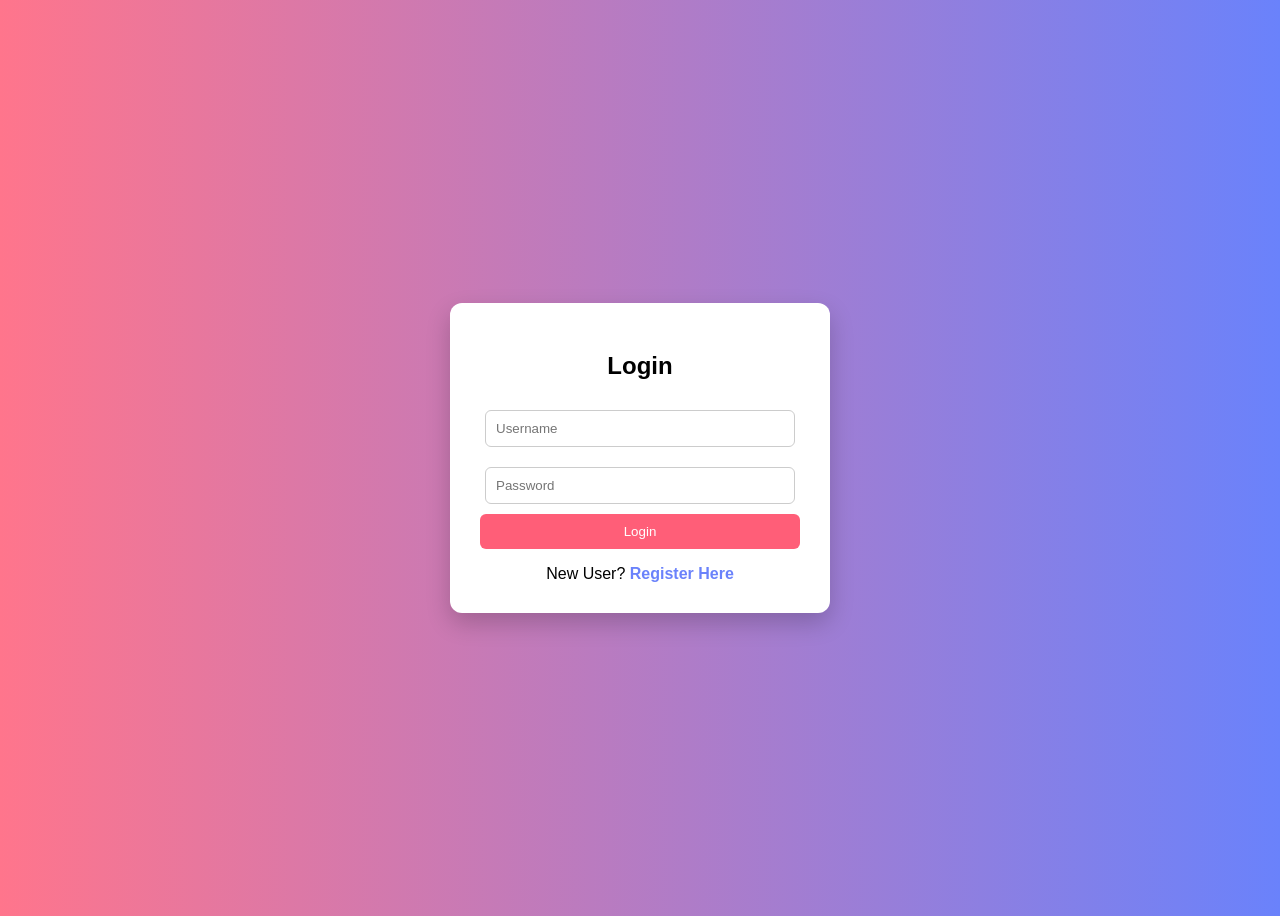
<file: backend/templates/login.html>
<!DOCTYPE html>

<html>
<head>
<meta charset="UTF-8">
<title>Login - Gig Insurance</title>

<style>

body{
    font-family: Arial;
    background: linear-gradient(to right, #ff758c, #6a82fb);
    display: flex;
    justify-content: center;
    align-items: center;
    height: 100vh;
}

.container{
    background: white;
    padding: 30px;
    border-radius: 12px;
    width: 320px;
    text-align: center;
    box-shadow: 0px 10px 25px rgba(0,0,0,0.2);
}

h2{
    margin-bottom: 20px;
}

input{
    width: 90%;
    padding: 10px;
    margin: 10px 0;
    border-radius: 6px;
    border: 1px solid #ccc;
}

button{
    width: 100%;
    padding: 10px;
    background: #ff5e78;
    color: white;
    border: none;
    border-radius: 6px;
    cursor: pointer;
}

button:hover{
    background: #e04860;
}

#msg{
    color: red;
    margin-top: 10px;
}

.register-link{
    margin-top: 15px;
}

a{
    text-decoration: none;
    color: #6a82fb;
    font-weight: bold;
}

</style>

</head>

<body>

<div class="container">

<h2>Login</h2>

<input type="text" id="username" placeholder="Username">
<input type="password" id="password" placeholder="Password">

<button onclick="login()">Login</button>

<p id="msg"></p>

<div class="register-link">
New User? <a href="/register">Register Here</a>
</div>

</div>

<script>

function login(){

let username = document.getElementById("username").value;
let password = document.getElementById("password").value;

if(username !== "" && password !== ""){

localStorage.setItem("loggedIn","true");
localStorage.setItem("user",username);

window.location.href = "/index";

}
else{

document.getElementById("msg").innerHTML = "Invalid login";

}

}

</script>

</body>
</html>
</file>
